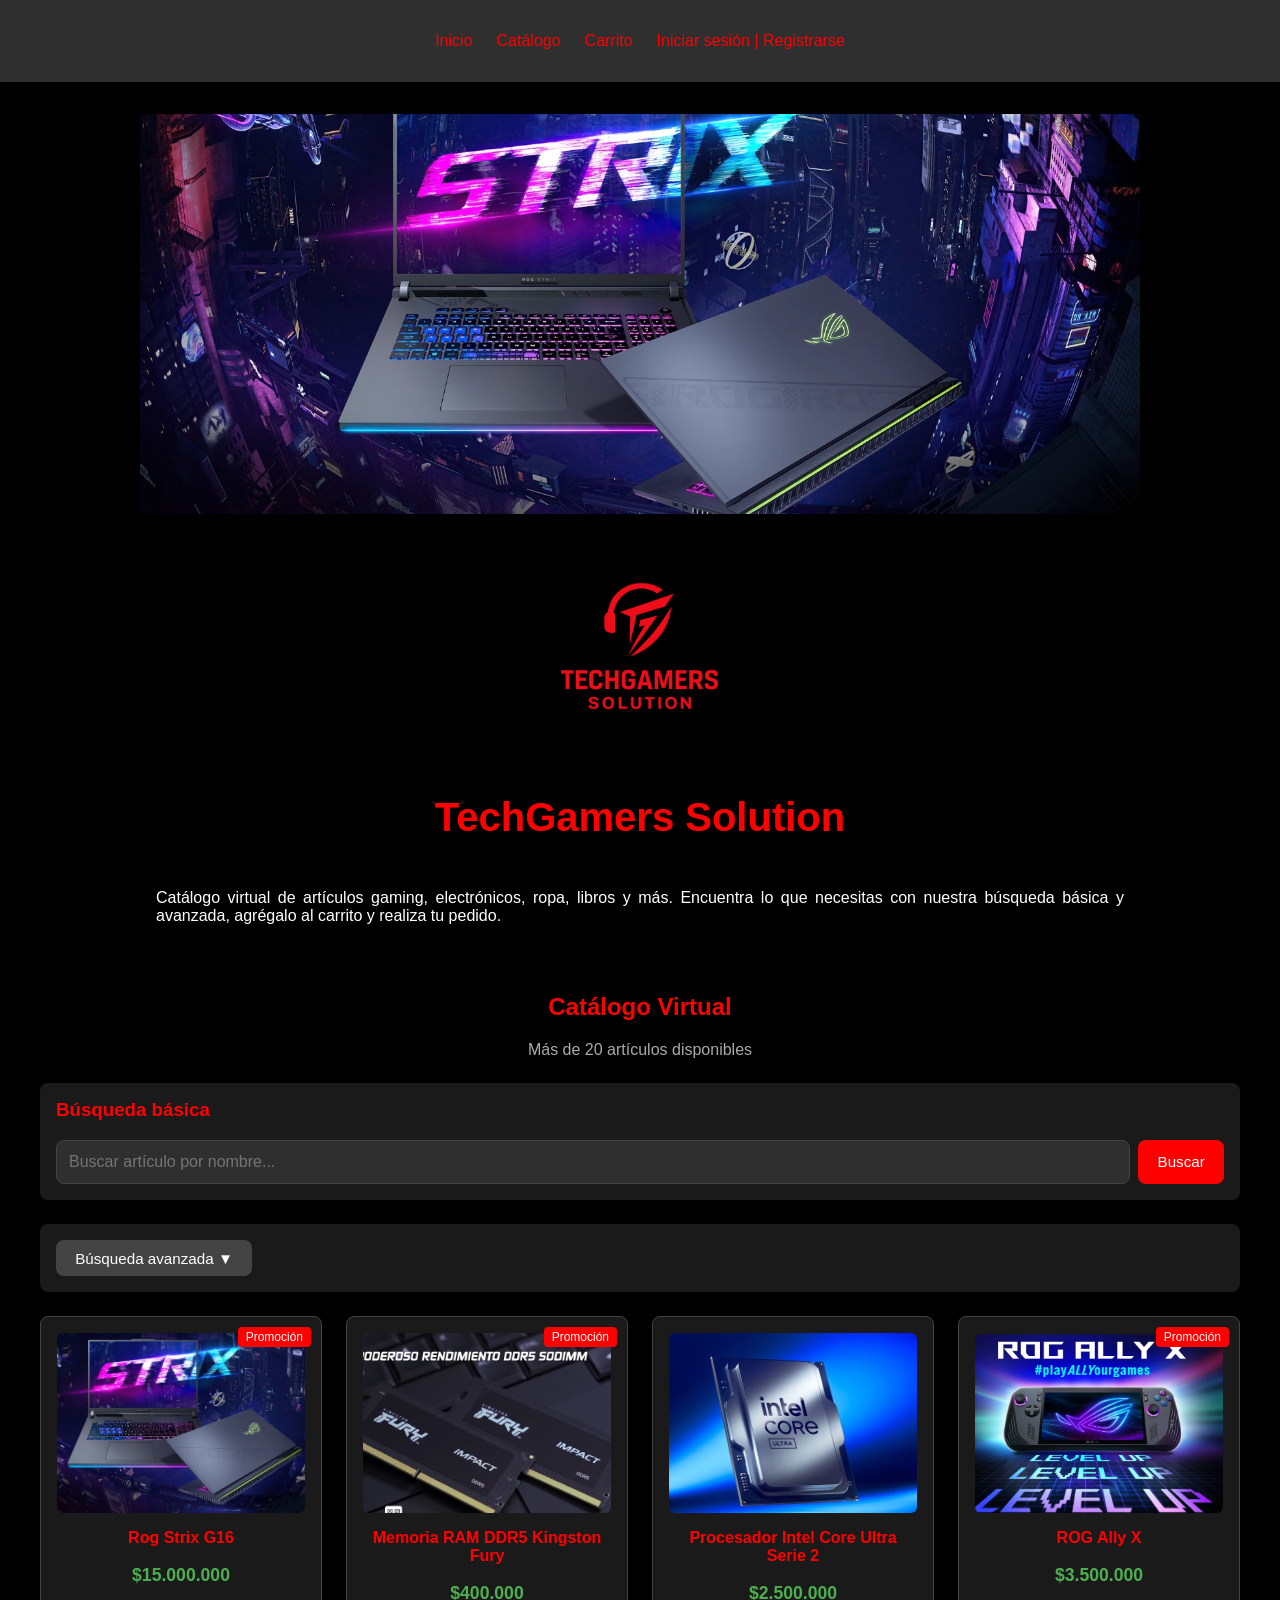
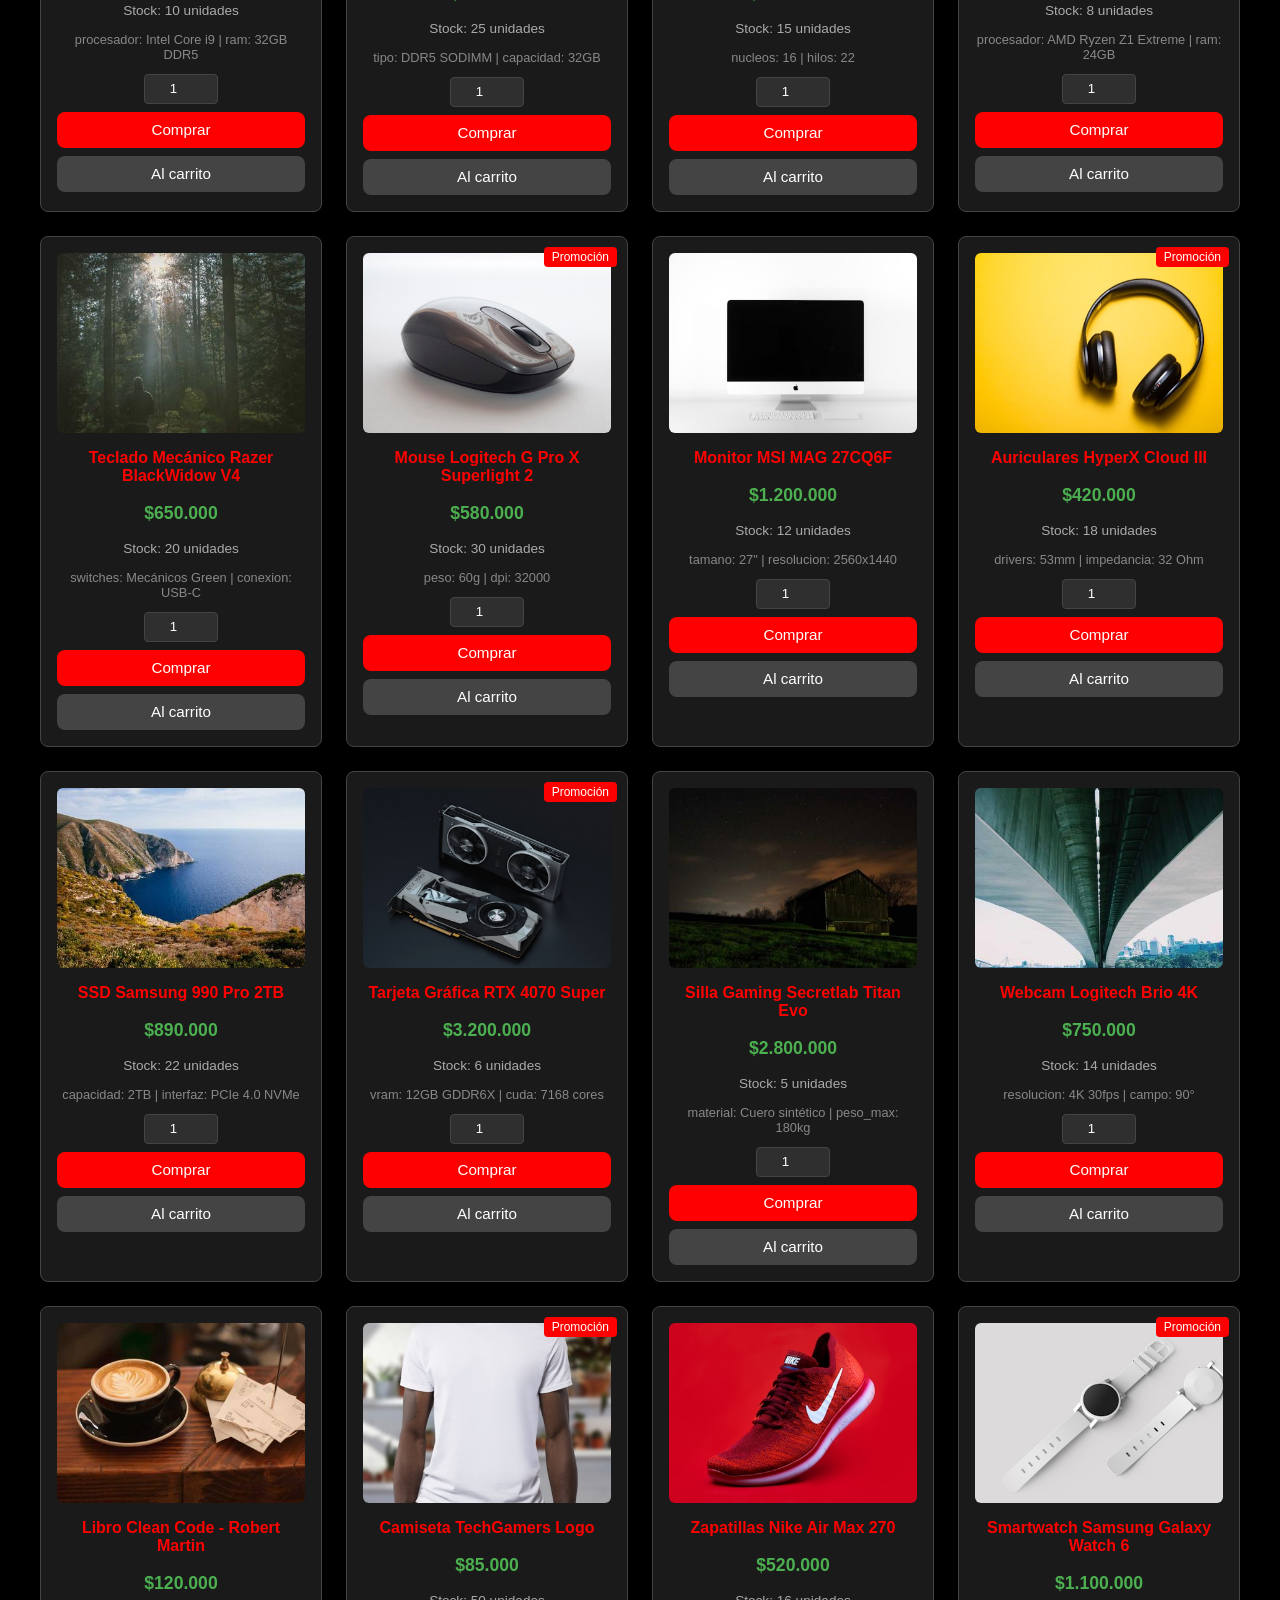
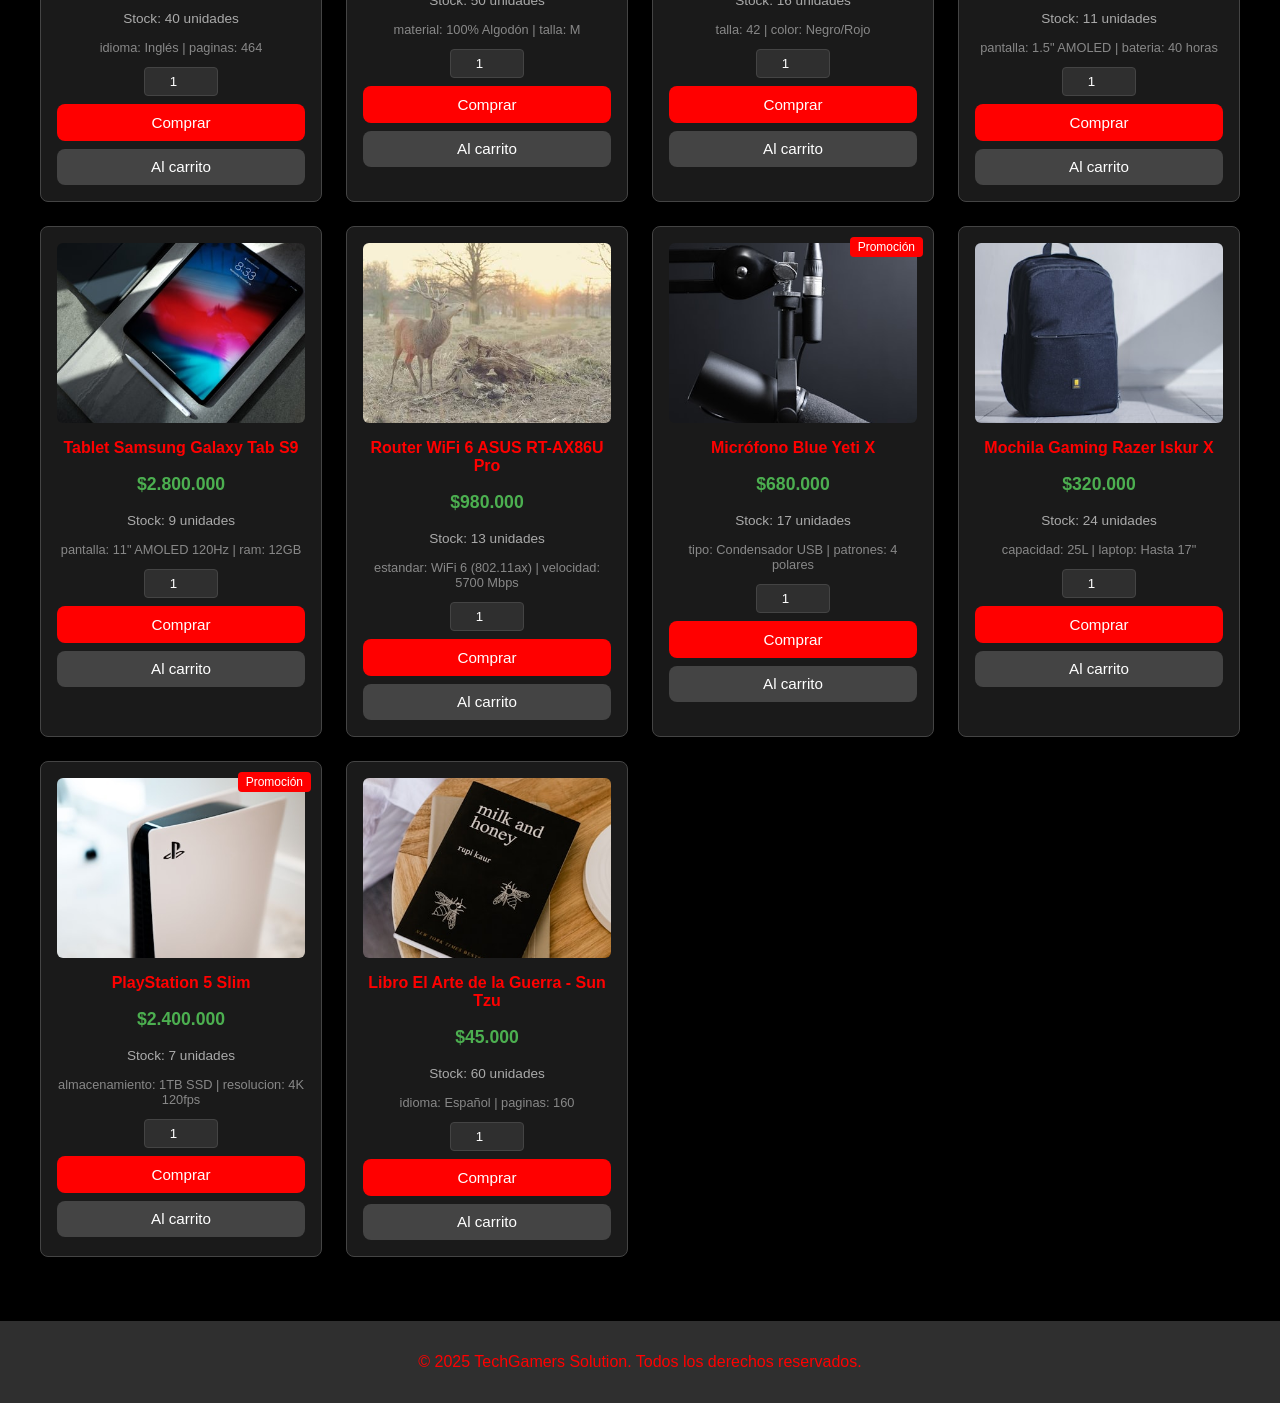
<file: index.html>
<!DOCTYPE html>
<html lang="es">
<head>
    <meta charset="UTF-8">
    <meta name="viewport" content="width=device-width, initial-scale=1.0">
    <title>TechGamers Solution - Catálogo Virtual</title>
    <link rel="stylesheet" href="styles/style.css">
</head>
<body>
    <header>
        <nav>
            <ul>
                <li><a href="#home">Inicio</a></li>
                <li><a href="#catalog">Catálogo</a></li>
                <li><a href="cart.html" class="cart-link">Carrito <span id="cart-badge" class="cart-badge">0</span></a></li>
                <li id="user-session"><a href="login.html">Iniciar sesión</a></li>
            </ul>
        </nav>
    </header>

    <main>
        <section id="home">
            <div class="slider">
                <img src="images/slider1.jpg" alt="Gaming Setup" class="active">
                <img src="images/msititan.jpeg" alt="Componentes MSI">
                <img src="images/razer.jpg" alt="Periféricos Razer">
            </div>
            <div class="home-content">
                <img src="images/logo.jpg" alt="Logo de la Empresa" class="company-logo">
                <h1 class="company-name">TechGamers Solution</h1>
                <p>Catálogo virtual de artículos gaming, electrónicos, ropa, libros y más. Encuentra lo que necesitas con nuestra búsqueda básica y avanzada, agrégalo al carrito y realiza tu pedido.</p>
            </div>
        </section>

        <section id="catalog">
            <h2>Catálogo Virtual</h2>
            <p class="catalog-count">Más de 20 artículos disponibles</p>

            <div class="search-section">
                <h3>Búsqueda básica</h3>
                <div class="search-bar">
                    <input type="text" id="search-basic" placeholder="Buscar artículo por nombre...">
                    <button id="search-btn" class="btn-primary">Buscar</button>
                </div>
            </div>

            <div class="search-section">
                <button id="advanced-toggle" class="btn-secondary">Búsqueda avanzada ▼</button>
                <div id="advanced-search-panel" class="advanced-panel">
                    <h3>Búsqueda avanzada por características</h3>
                    <div class="filters-grid">
                        <div class="filter-group">
                            <label for="filter-category">Categoría</label>
                            <select id="filter-category">
                                <option value="">Todas</option>
                            </select>
                        </div>
                        <div class="filter-group">
                            <label for="filter-brand">Marca</label>
                            <select id="filter-brand">
                                <option value="">Todas</option>
                            </select>
                        </div>
                        <div class="filter-group">
                            <label for="filter-promotion">Promoción</label>
                            <select id="filter-promotion">
                                <option value="">Todas</option>
                                <option value="true">En promoción</option>
                                <option value="false">Sin promoción</option>
                            </select>
                        </div>
                        <div class="filter-group">
                            <label for="filter-min-price">Precio mínimo</label>
                            <input type="number" id="filter-min-price" placeholder="Ej: 50000" min="0">
                        </div>
                        <div class="filter-group">
                            <label for="filter-max-price">Precio máximo</label>
                            <input type="number" id="filter-max-price" placeholder="Ej: 5000000" min="0">
                        </div>
                        <div class="filter-group">
                            <label for="filter-min-stock">Stock mínimo</label>
                            <input type="number" id="filter-min-stock" placeholder="Ej: 5" min="0">
                        </div>
                        <div class="filter-group">
                            <label for="filter-char-key">Característica</label>
                            <input type="text" id="filter-char-key" placeholder="Ej: ram, procesador">
                        </div>
                        <div class="filter-group">
                            <label for="filter-char-value">Valor</label>
                            <input type="text" id="filter-char-value" placeholder="Ej: 32GB">
                        </div>
                    </div>
                    <div class="filter-actions">
                        <button id="apply-advanced" class="btn-primary">Aplicar filtros</button>
                        <button id="clear-advanced" class="btn-secondary">Limpiar filtros</button>
                    </div>
                </div>
            </div>

            <div class="catalog-list" id="catalog-list"></div>
        </section>
    </main>

    <div id="product-modal" class="modal">
        <div class="modal-content">
            <button id="modal-close" class="modal-close">&times;</button>
            <img id="modal-image" alt="Producto">
            <h2 id="modal-name"></h2>
            <p id="modal-price" class="product-price"></p>
            <p id="modal-stock"></p>
            <p id="modal-category"></p>
            <p id="modal-promotion" class="promo-text"></p>
            <p id="modal-description" class="modal-description"></p>
            <h4>Características:</h4>
            <ul id="modal-characteristics"></ul>
        </div>
    </div>

    <footer>
        <p>&copy; 2025 TechGamers Solution. Todos los derechos reservados.</p>
    </footer>

    <script src="scripts/products.js"></script>
    <script src="scripts/auth.js"></script>
    <script src="scripts/cart.js"></script>
    <script src="scripts/catalog.js"></script>
</body>
</html>
</file>
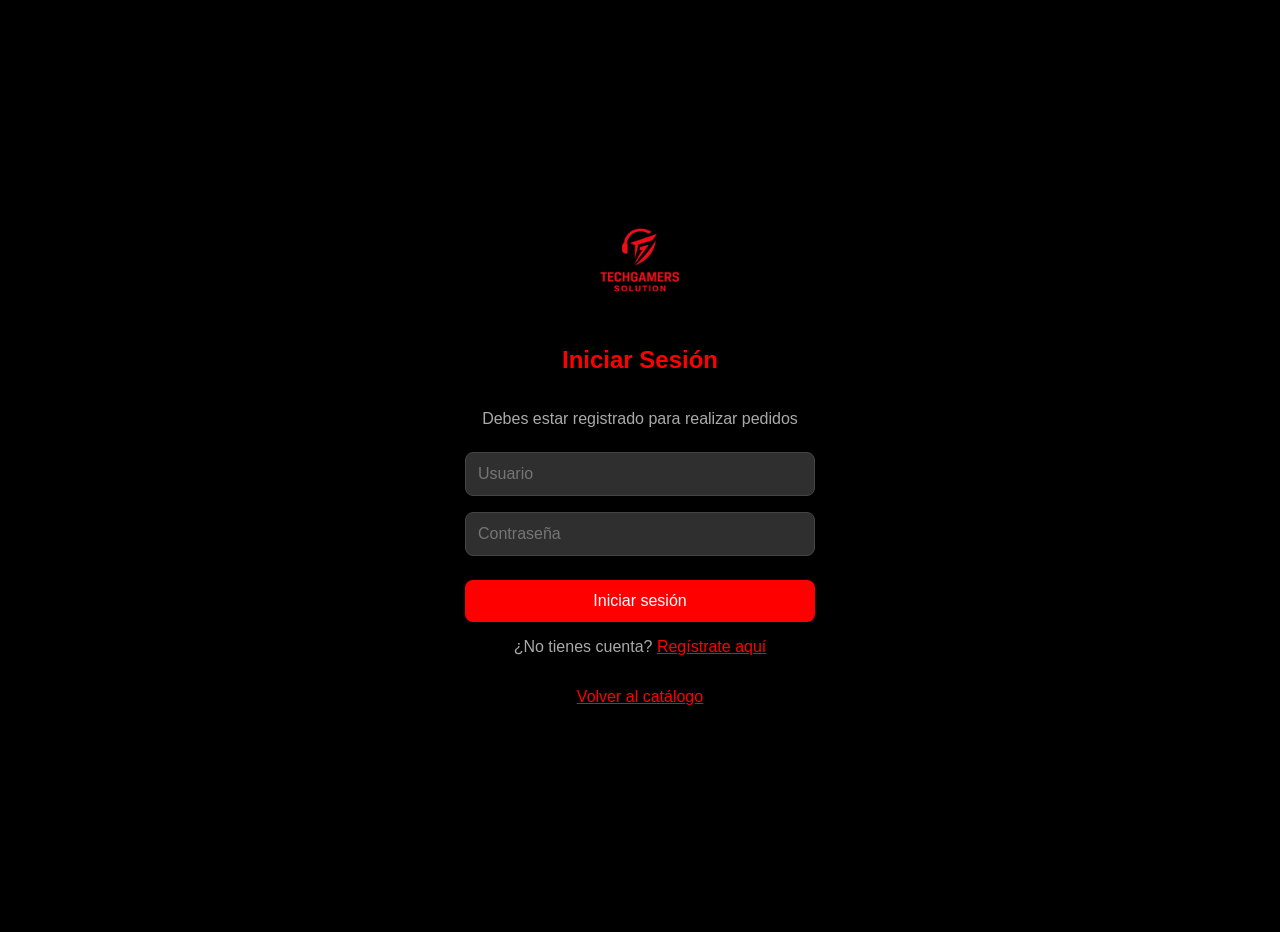
<file: admin.html>
<!DOCTYPE html>
<html lang="es">
<head>
    <meta charset="UTF-8">
    <meta name="viewport" content="width=device-width, initial-scale=1.0">
    <title>Panel de Administración</title>
    <link rel="stylesheet" href="styles/style.css">
</head>
<body>
    <div class="admin-container">
        <img src="images/logo.jpg" alt="Logo" class="admin-logo">
        <h2>Panel de Administración</h2>
        <button id="go-home-btn" class="admin-button">Ir al Catálogo</button>
        <form id="add-service-form">
            <input type="text" id="service-name" placeholder="Nombre del artículo" required>
            <input type="text" id="service-price" placeholder="Precio (Ej: 500000)" required>
            <input type="text" id="service-category" placeholder="Categoría" required>
            <input type="text" id="service-brand" placeholder="Marca" required>
            <input type="number" id="service-quantity" placeholder="Cantidad en stock" min="1" value="1" required>
            <input type="file" id="service-image" accept="image/*">
            <textarea id="service-description" placeholder="Descripción del artículo" required></textarea>
            <button type="submit" class="admin-button">Añadir Artículo</button>
        </form>
        <div id="services-list" class="admin-products-list"></div>
    </div>

    <script src="scripts/products.js"></script>
    <script src="scripts/auth.js"></script>
    <script src="scripts/admin.js"></script>
</body>
</html>
</file>
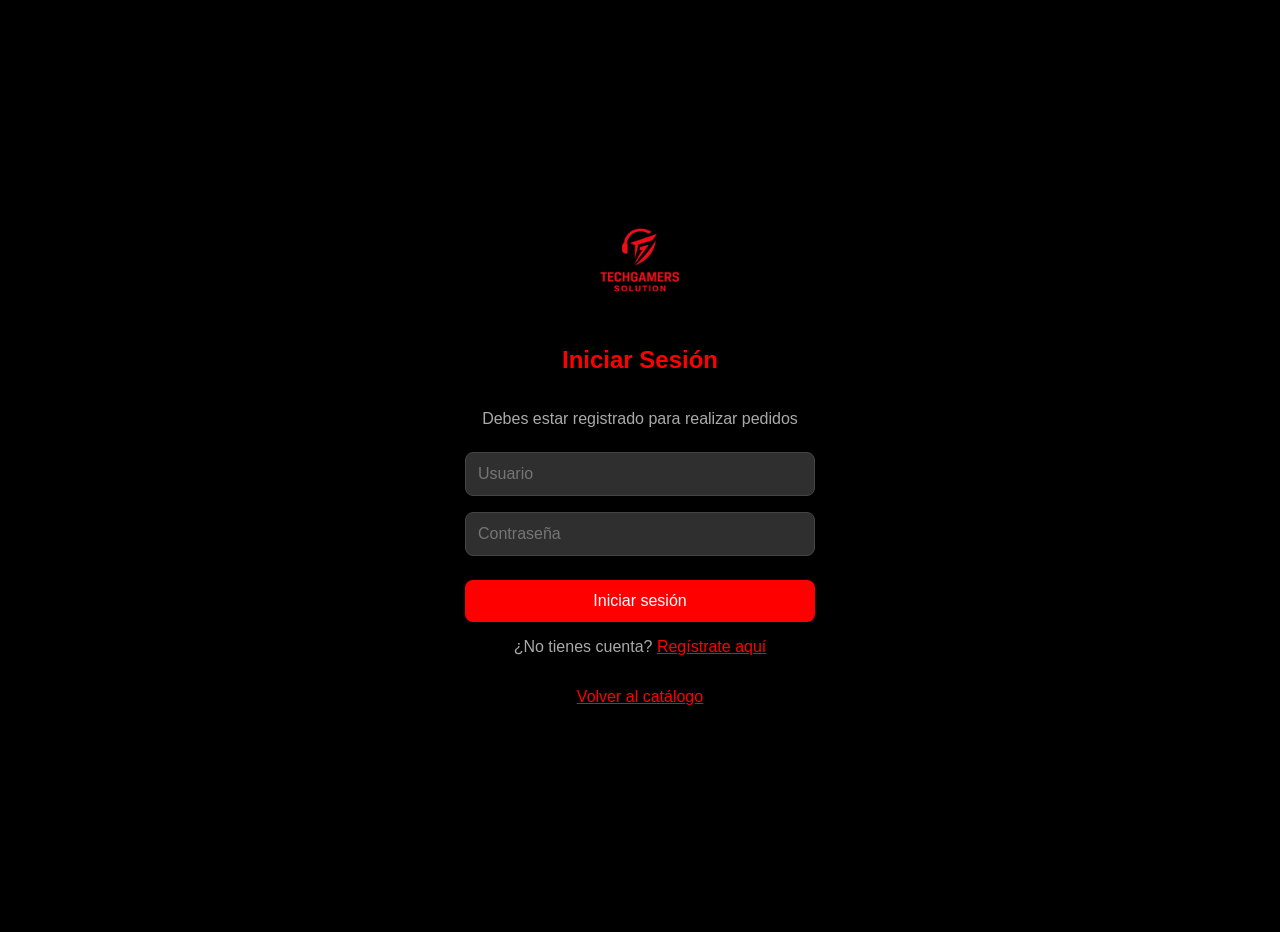
<file: cart.html>
<!DOCTYPE html>
<html lang="es">
<head>
    <meta charset="UTF-8">
    <meta name="viewport" content="width=device-width, initial-scale=1.0">
    <title>Carrito de Compras - TechGamers</title>
    <link rel="stylesheet" href="styles/style.css">
</head>
<body>
    <header>
        <nav>
            <ul>
                <li><a href="index.html">Inicio</a></li>
                <li><a href="index.html#catalog">Catálogo</a></li>
                <li><a href="cart.html" class="cart-link">Carrito <span id="cart-badge" class="cart-badge">0</span></a></li>
            </ul>
        </nav>
    </header>

    <main>
        <section class="cart-section">
            <h2>Carrito de Compras</h2>
            <p class="cart-summary">Artículos en el carrito: <strong id="cart-count">0</strong></p>
            <div id="cart-items" class="cart-items"></div>
            <div class="cart-footer">
                <p class="cart-total-label">Total a pagar: <strong id="cart-total">$0</strong></p>
                <div class="cart-actions">
                    <button id="checkout-btn" class="btn-primary">Realizar pedido</button>
                    <button id="clear-cart-btn" class="btn-secondary">Vaciar carrito</button>
                </div>
            </div>
        </section>
    </main>

    <footer>
        <p>&copy; 2025 TechGamers Solution. Todos los derechos reservados.</p>
    </footer>

    <script src="scripts/products.js"></script>
    <script src="scripts/auth.js"></script>
    <script src="scripts/cart.js"></script>
    <script src="scripts/cart-page.js"></script>
</body>
</html>
</file>
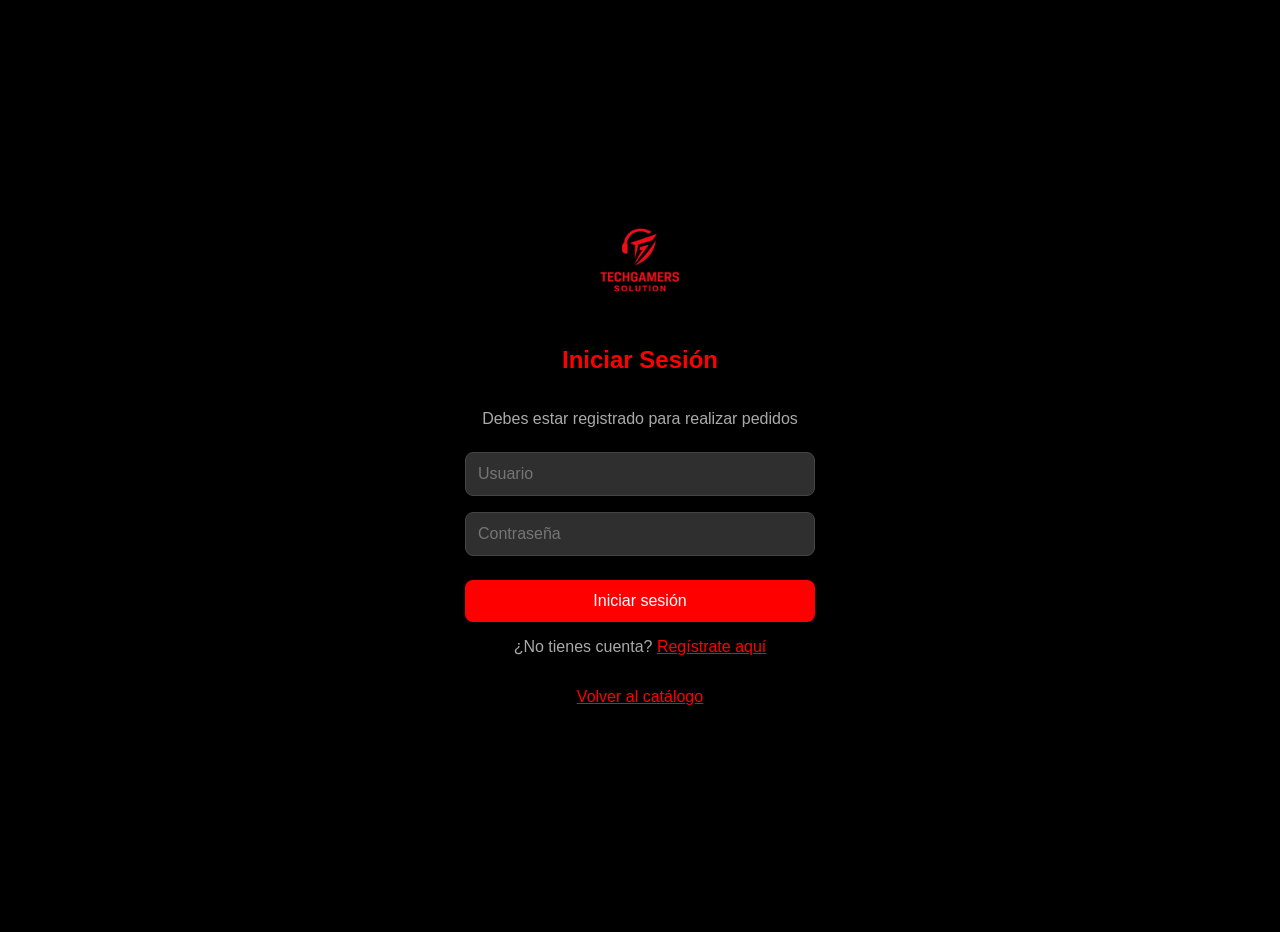
<file: login.html>
<!DOCTYPE html>
<html lang="es">
<head>
    <meta charset="UTF-8">
    <meta name="viewport" content="width=device-width, initial-scale=1.0">
    <title>Iniciar Sesión - TechGamers</title>
    <link rel="stylesheet" href="styles/style.css">
</head>
<body>
    <div class="login-container">
        <img src="images/logo.jpg" alt="Logo" class="login-logo">
        <h2>Iniciar Sesión</h2>
        <p class="login-info">Debes estar registrado para realizar pedidos</p>
        <form id="login-form">
            <input type="text" id="username" placeholder="Usuario" required>
            <input type="password" id="password" placeholder="Contraseña" required>
            <button type="submit" class="login-button">Iniciar sesión</button>
        </form>
        <p class="auth-link">¿No tienes cuenta? <a href="register.html">Regístrate aquí</a></p>
        <p class="auth-link"><a href="index.html">Volver al catálogo</a></p>
    </div>

    <script src="scripts/auth.js"></script>
    <script src="scripts/login.js"></script>
</body>
</html>
</file>
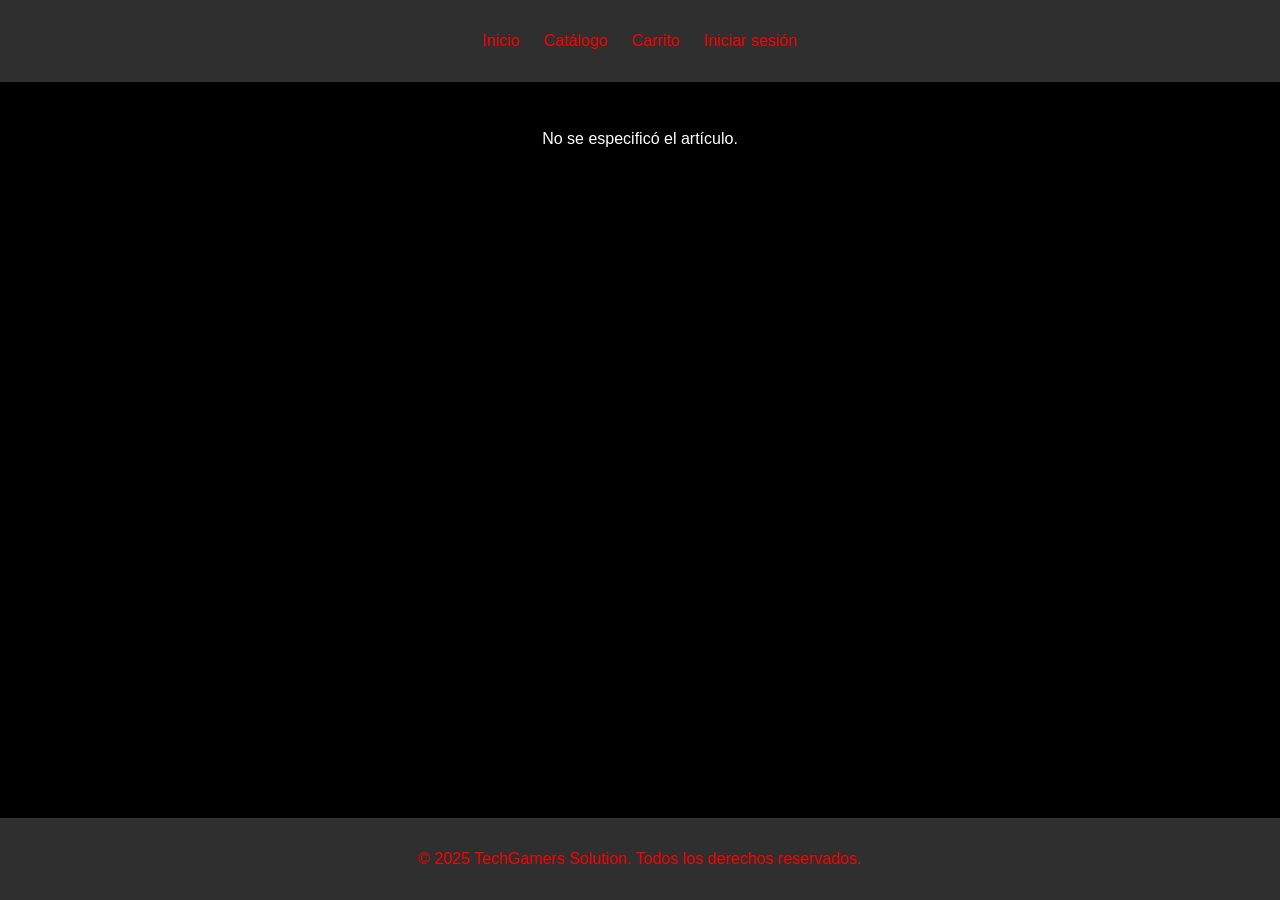
<file: product-detail.html>
<!DOCTYPE html>
<html lang="es">
<head>
    <meta charset="UTF-8">
    <meta name="viewport" content="width=device-width, initial-scale=1.0">
    <title>Detalle del Artículo - TechGamers</title>
    <link rel="stylesheet" href="styles/style.css">
</head>
<body>
    <header>
        <nav>
            <ul>
                <li><a href="index.html">Inicio</a></li>
                <li><a href="index.html#catalog">Catálogo</a></li>
                <li><a href="cart.html" class="cart-link">Carrito <span id="cart-badge" class="cart-badge">0</span></a></li>
                <li><a href="login.html">Iniciar sesión</a></li>
            </ul>
        </nav>
    </header>

    <main>
        <section id="product-detail">
            <div class="product-detail-container">
                <img id="product-image" alt="Artículo" title="Clic para ampliar descripción">
                <div class="product-detail-info">
                    <h2 id="product-name"></h2>
                    <p id="product-price" class="product-price"></p>
                    <p id="product-category"></p>
                    <p id="product-quantity"></p>
                    <p id="product-promotion" class="promo-text"></p>
                    <p id="product-description" class="product-description"></p>
                    <h4>Características:</h4>
                    <ul id="product-characteristics"></ul>
                    <div class="purchase-section">
                        <label for="purchase-qty">Cantidad:</label>
                        <input type="number" id="purchase-qty" min="1" value="1">
                        <button id="btn-add-cart" class="btn-primary">Agregar al carrito</button>
                        <button id="btn-buy-now" class="btn-secondary">Comprar ahora</button>
                    </div>
                </div>
            </div>
        </section>
    </main>

    <footer>
        <p>&copy; 2025 TechGamers Solution. Todos los derechos reservados.</p>
    </footer>

    <script src="scripts/products.js"></script>
    <script src="scripts/auth.js"></script>
    <script src="scripts/cart.js"></script>
    <script src="scripts/product-detail.js"></script>
</body>
</html>
</file>
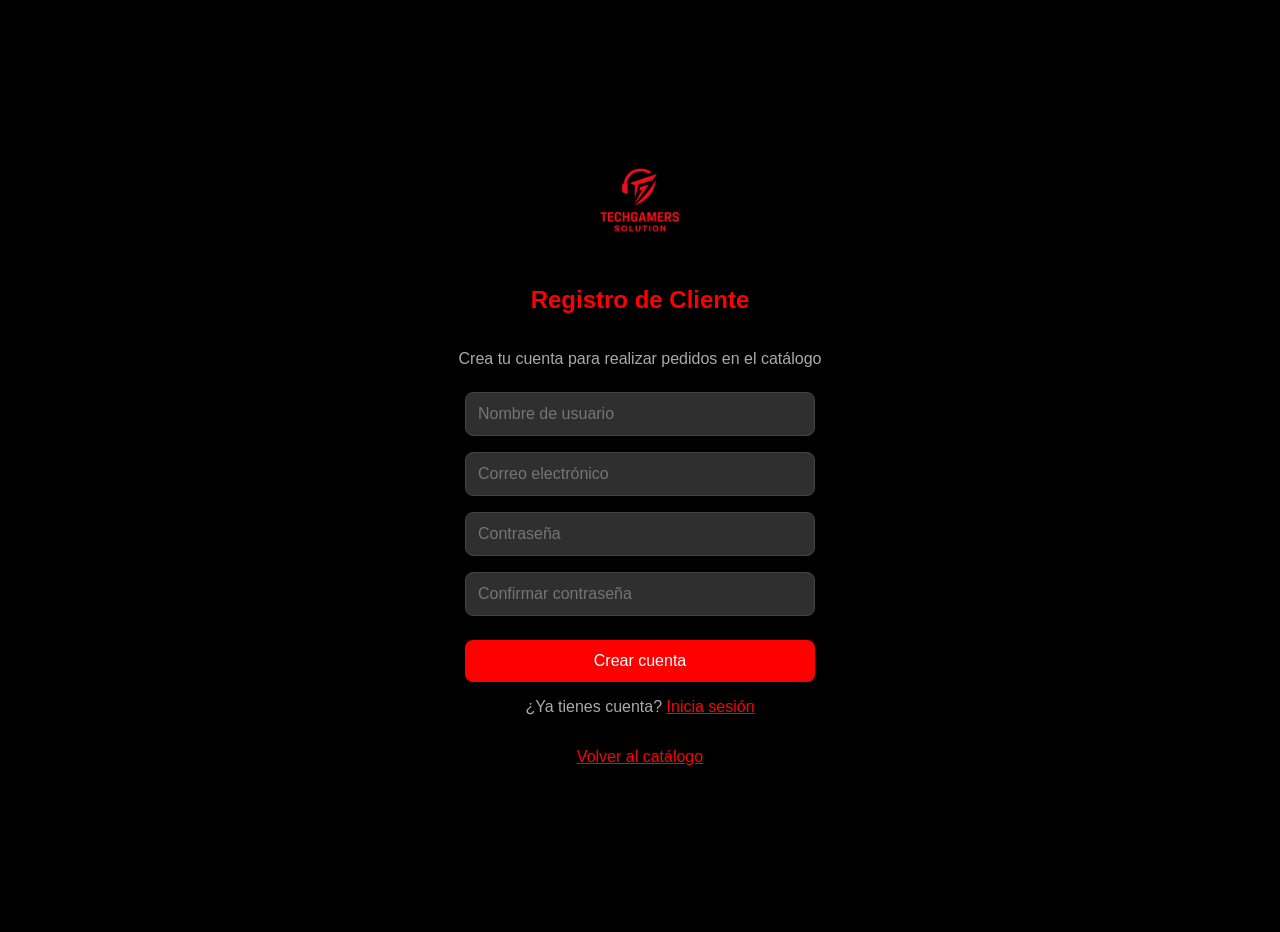
<file: register.html>
<!DOCTYPE html>
<html lang="es">
<head>
    <meta charset="UTF-8">
    <meta name="viewport" content="width=device-width, initial-scale=1.0">
    <title>Registro de Cliente - TechGamers</title>
    <link rel="stylesheet" href="styles/style.css">
</head>
<body>
    <div class="login-container">
        <img src="images/logo.jpg" alt="Logo" class="login-logo">
        <h2>Registro de Cliente</h2>
        <p class="login-info">Crea tu cuenta para realizar pedidos en el catálogo</p>
        <form id="register-form">
            <input type="text" id="reg-username" placeholder="Nombre de usuario" required>
            <input type="email" id="reg-email" placeholder="Correo electrónico" required>
            <input type="password" id="reg-password" placeholder="Contraseña" required>
            <input type="password" id="reg-confirm" placeholder="Confirmar contraseña" required>
            <button type="submit" class="login-button">Crear cuenta</button>
        </form>
        <p class="auth-link">¿Ya tienes cuenta? <a href="login.html">Inicia sesión</a></p>
        <p class="auth-link"><a href="index.html">Volver al catálogo</a></p>
    </div>

    <script src="scripts/auth.js"></script>
    <script src="scripts/login.js"></script>
</body>
</html>
</file>
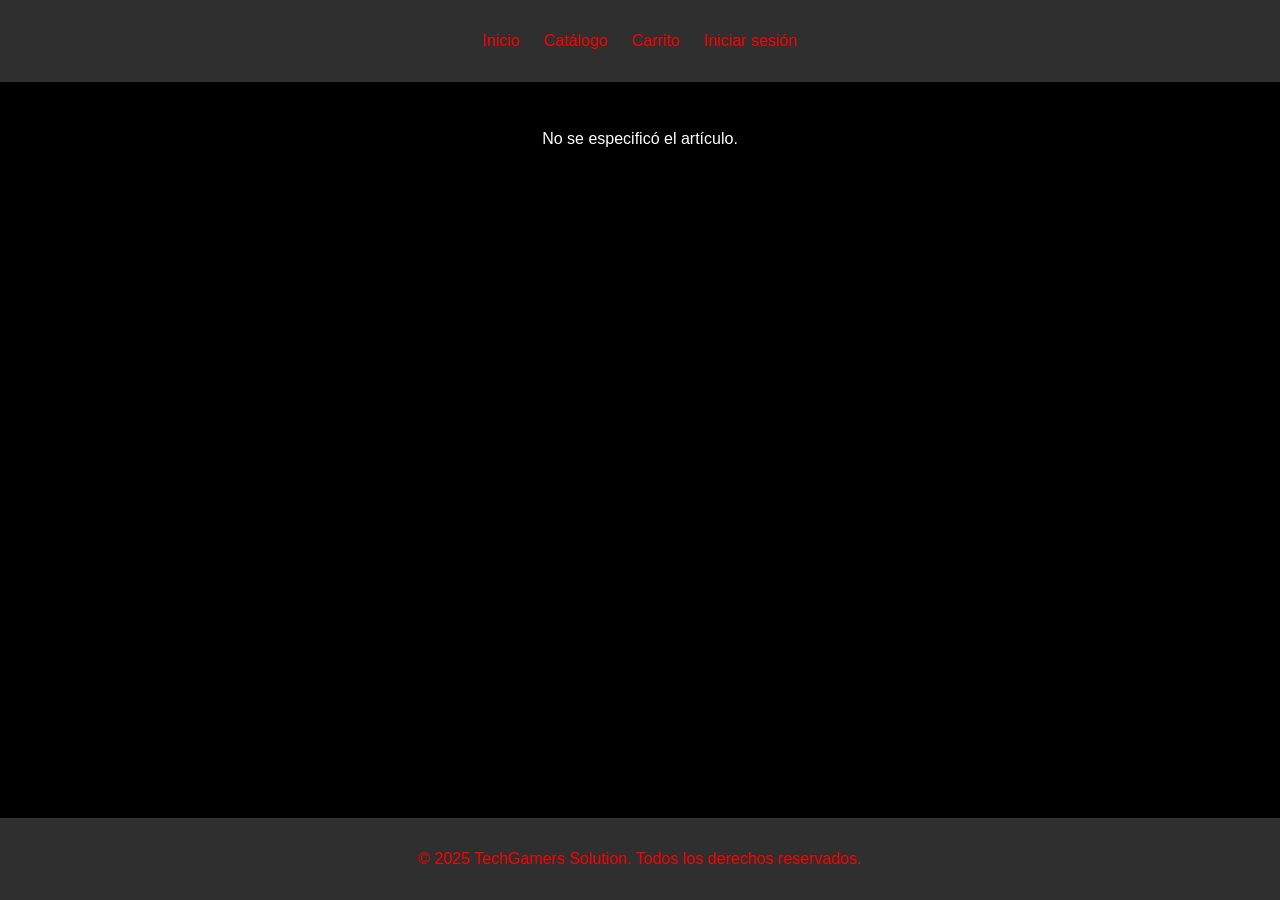
<file: service-detail.html>
<!DOCTYPE html>
<html lang="es">
<head>
    <meta charset="UTF-8">
    <meta http-equiv="refresh" content="0;url=product-detail.html">
    <script>window.location.replace('product-detail.html' + window.location.search);</script>
    <title>Redirigiendo...</title>
</head>
<body><p>Redirigiendo al detalle del artículo...</p></body>
</html>
</file>
<file: styles/style.css>
body, html {
    height: 100%;
    margin: 0;
    font-family: 'Segoe UI', Tahoma, Geneva, Verdana, sans-serif;
    display: flex;
    flex-direction: column;
    background-color: #000000;
    color: white;
}

header, footer {
    background-color: #2F2F2F;
    color: #FF0000;
    text-align: center;
    padding: 1rem 0;
}

nav ul {
    list-style: none;
    padding: 0;
    display: flex;
    justify-content: center;
    flex-wrap: wrap;
    gap: 0.5rem;
}

nav ul li {
    margin: 0 0.5rem;
}

nav ul li a {
    color: #FF0000;
    text-decoration: none;
}

nav ul li a:hover {
    text-decoration: underline;
}

.cart-link {
    position: relative;
}

.cart-badge {
    display: none;
    background: #FF0000;
    color: white;
    border-radius: 50%;
    width: 20px;
    height: 20px;
    font-size: 0.75rem;
    align-items: center;
    justify-content: center;
    margin-left: 4px;
}

.user-greeting {
    color: white;
    margin-right: 0.5rem;
}

.slider {
    width: 100%;
    height: 400px;
    overflow: hidden;
    position: relative;
}

.slider img {
    width: 100%;
    height: 100%;
    object-fit: cover;
    position: absolute;
    top: 0;
    left: 0;
    opacity: 0;
    transition: opacity 1s;
}

.slider img.active {
    opacity: 1;
}

main {
    flex: 1;
    display: flex;
    flex-direction: column;
    align-items: center;
    padding: 2rem 1rem;
    width: 100%;
    box-sizing: border-box;
}

#home {
    text-align: center;
    width: 100%;
    max-width: 1000px;
}

.home-content {
    margin-top: 2rem;
    text-align: justify;
    display: flex;
    flex-direction: column;
    align-items: center;
    padding: 0 1rem;
}

.company-logo {
    max-width: 200px;
    height: auto;
    margin-bottom: 1rem;
    border-radius: 8px;
}

.company-name {
    font-weight: bold;
    color: #FF0000;
    font-size: 2.5rem;
    text-shadow: 2px 2px 4px #000000;
}

#catalog {
    padding: 2rem 0;
    width: 100%;
    max-width: 1200px;
}

#catalog h2 {
    text-align: center;
    color: #FF0000;
}

.catalog-count {
    text-align: center;
    color: #aaa;
    margin-bottom: 1.5rem;
}

.search-section {
    margin-bottom: 1.5rem;
    padding: 1rem;
    background: #1a1a1a;
    border-radius: 8px;
}

.search-section h3 {
    color: #FF0000;
    margin-top: 0;
}

.search-bar {
    display: flex;
    gap: 0.5rem;
    flex-wrap: wrap;
}

.search-bar input {
    flex: 1;
    min-width: 200px;
    padding: 0.75rem;
    border: 1px solid #444;
    border-radius: 8px;
    background: #2F2F2F;
    color: white;
    font-size: 1rem;
}

.advanced-panel {
    max-height: 0;
    overflow: hidden;
    transition: max-height 0.4s ease, padding 0.3s ease;
    padding: 0 1rem;
}

.advanced-panel.open {
    max-height: 600px;
    padding: 1rem;
    margin-top: 1rem;
    border-top: 1px solid #444;
}

.filters-grid {
    display: grid;
    grid-template-columns: repeat(auto-fill, minmax(200px, 1fr));
    gap: 1rem;
    margin-bottom: 1rem;
}

.filter-group label {
    display: block;
    margin-bottom: 0.25rem;
    color: #ccc;
    font-size: 0.9rem;
}

.filter-group select,
.filter-group input {
    width: 100%;
    padding: 0.5rem;
    border: 1px solid #444;
    border-radius: 6px;
    background: #2F2F2F;
    color: white;
    box-sizing: border-box;
}

.filter-actions {
    display: flex;
    gap: 0.5rem;
    flex-wrap: wrap;
}

.btn-primary, .btn-secondary, .btn-buy, .btn-add-cart {
    padding: 0.6rem 1.2rem;
    border: none;
    border-radius: 8px;
    cursor: pointer;
    font-size: 0.95rem;
    transition: opacity 0.2s;
}

.btn-primary, .btn-buy {
    background-color: #FF0000;
    color: white;
}

.btn-secondary, .btn-add-cart {
    background-color: #444;
    color: white;
}

.btn-primary:hover, .btn-secondary:hover, .btn-buy:hover, .btn-add-cart:hover {
    opacity: 0.85;
}

.catalog-list {
    display: grid;
    grid-template-columns: repeat(auto-fill, minmax(260px, 1fr));
    gap: 1.5rem;
    width: 100%;
}

.product-card {
    border: 1px solid #444;
    padding: 1rem;
    border-radius: 8px;
    background: #1a1a1a;
    text-align: center;
    position: relative;
    transition: transform 0.2s, box-shadow 0.2s;
}

.product-card:hover {
    transform: translateY(-4px);
    box-shadow: 0 4px 12px rgba(255, 0, 0, 0.2);
}

.product-card img, .product-image {
    width: 100%;
    height: 180px;
    object-fit: cover;
    border-radius: 6px;
    cursor: pointer;
}

.product-card h3 {
    color: #FF0000;
    font-size: 1rem;
    margin: 0.75rem 0 0.25rem;
}

.product-price {
    color: #4CAF50;
    font-weight: bold;
    font-size: 1.1rem;
}

.product-stock {
    color: #aaa;
    font-size: 0.85rem;
}

.product-chars {
    color: #888;
    font-size: 0.8rem;
    margin: 0.5rem 0;
}

.promo-badge {
    position: absolute;
    top: 10px;
    right: 10px;
    background: #FF0000;
    color: white;
    padding: 0.2rem 0.5rem;
    border-radius: 4px;
    font-size: 0.75rem;
}

.promo-text {
    color: #FF6600;
    font-weight: bold;
}

.product-actions {
    display: flex;
    flex-direction: column;
    gap: 0.5rem;
    margin-top: 0.75rem;
}

.qty-input {
    width: 60px;
    padding: 0.4rem;
    border: 1px solid #444;
    border-radius: 4px;
    background: #2F2F2F;
    color: white;
    text-align: center;
    margin: 0 auto;
}

.no-results {
    grid-column: 1 / -1;
    text-align: center;
    color: #aaa;
    padding: 2rem;
}

.modal {
    display: none;
    position: fixed;
    top: 0;
    left: 0;
    width: 100%;
    height: 100%;
    background: rgba(0, 0, 0, 0.85);
    z-index: 1000;
    justify-content: center;
    align-items: center;
    padding: 1rem;
    box-sizing: border-box;
}

.modal.active {
    display: flex;
}

.modal-content {
    background: #1a1a1a;
    border: 1px solid #444;
    border-radius: 12px;
    padding: 2rem;
    max-width: 600px;
    width: 100%;
    max-height: 90vh;
    overflow-y: auto;
    position: relative;
}

.modal-close {
    position: absolute;
    top: 10px;
    right: 15px;
    background: none;
    border: none;
    color: #FF0000;
    font-size: 2rem;
    cursor: pointer;
}

.modal-content img {
    width: 100%;
    max-height: 250px;
    object-fit: cover;
    border-radius: 8px;
}

.modal-description {
    line-height: 1.6;
    color: #ddd;
}

#modal-characteristics, #product-characteristics {
    text-align: left;
    color: #ccc;
}

.login-container {
    display: flex;
    flex-direction: column;
    align-items: center;
    justify-content: center;
    min-height: 100vh;
    text-align: center;
    padding: 1rem;
}

.login-container h2 {
    color: #FF0000;
}

.login-info {
    color: #aaa;
    margin-bottom: 1rem;
}

.login-logo {
    max-width: 100px;
    border-radius: 8px;
    margin-bottom: 1rem;
}

.login-container form {
    display: flex;
    flex-direction: column;
    width: 100%;
    max-width: 350px;
}

.login-container input {
    margin: 0.5rem 0;
    padding: 0.75rem;
    font-size: 1rem;
    border: 1px solid #444;
    border-radius: 8px;
    background-color: #2F2F2F;
    color: white;
}

.login-button, .admin-button {
    padding: 0.75rem 1rem;
    border: none;
    border-radius: 8px;
    background-color: #FF0000;
    color: white;
    font-size: 1rem;
    margin-top: 1rem;
    cursor: pointer;
}

.auth-link {
    margin-top: 1rem;
    color: #aaa;
}

.auth-link a {
    color: #FF0000;
}

.admin-container {
    display: flex;
    flex-direction: column;
    align-items: center;
    min-height: 100vh;
    padding: 2rem 1rem;
}

.admin-container h2 {
    color: #FF0000;
}

.admin-container form {
    display: flex;
    flex-direction: column;
    width: 100%;
    max-width: 400px;
    margin-bottom: 2rem;
}

.admin-container input, .admin-container textarea, .admin-container select {
    margin: 0.5rem 0;
    padding: 0.75rem;
    border: 1px solid #444;
    border-radius: 8px;
    background: #2F2F2F;
    color: white;
}

.admin-products-list {
    display: grid;
    grid-template-columns: repeat(auto-fill, minmax(200px, 1fr));
    gap: 1rem;
    width: 100%;
    max-width: 900px;
}

.admin-card {
    padding: 0.75rem;
}

.cart-section {
    width: 100%;
    max-width: 900px;
}

.cart-section h2 {
    color: #FF0000;
    text-align: center;
}

.cart-summary {
    text-align: center;
    color: #aaa;
}

.cart-items {
    margin: 1.5rem 0;
}

.cart-item {
    display: flex;
    gap: 1rem;
    align-items: center;
    padding: 1rem;
    border: 1px solid #444;
    border-radius: 8px;
    background: #1a1a1a;
    margin-bottom: 1rem;
    flex-wrap: wrap;
}

.cart-item img {
    width: 80px;
    height: 80px;
    object-fit: cover;
    border-radius: 6px;
}

.cart-item-info {
    flex: 1;
    min-width: 150px;
}

.cart-item-info h3 {
    color: #FF0000;
    margin: 0 0 0.25rem;
    font-size: 1rem;
}

.cart-subtotal {
    color: #4CAF50;
    font-weight: bold;
}

.cart-item-controls {
    display: flex;
    flex-direction: column;
    gap: 0.5rem;
    align-items: flex-end;
}

.cart-qty {
    width: 60px;
    padding: 0.4rem;
    border: 1px solid #444;
    border-radius: 4px;
    background: #2F2F2F;
    color: white;
}

.btn-remove {
    background: #660000;
    color: white;
    border: none;
    padding: 0.4rem 0.8rem;
    border-radius: 4px;
    cursor: pointer;
}

.cart-footer {
    text-align: center;
    padding: 1.5rem;
    border-top: 2px solid #444;
}

.cart-total-label {
    font-size: 1.5rem;
    color: #4CAF50;
}

.cart-actions {
    display: flex;
    gap: 1rem;
    justify-content: center;
    margin-top: 1rem;
    flex-wrap: wrap;
}

.empty-cart {
    text-align: center;
    color: #aaa;
    padding: 2rem;
}

.empty-cart a {
    color: #FF0000;
}

.product-detail-container {
    display: flex;
    gap: 2rem;
    max-width: 900px;
    flex-wrap: wrap;
    justify-content: center;
}

#product-image {
    max-width: 400px;
    width: 100%;
    border-radius: 8px;
    cursor: pointer;
    transition: transform 0.3s;
}

#product-image:hover {
    transform: scale(1.02);
}

.product-detail-info {
    flex: 1;
    min-width: 280px;
}

.product-description {
    max-height: 80px;
    overflow: hidden;
    transition: max-height 0.4s ease;
    line-height: 1.6;
    color: #ddd;
}

.product-description.expanded {
    max-height: 500px;
}

.purchase-section {
    margin-top: 1.5rem;
    display: flex;
    flex-wrap: wrap;
    gap: 0.75rem;
    align-items: center;
}

.purchase-section input[type="number"] {
    width: 70px;
    padding: 0.5rem;
    border: 1px solid #444;
    border-radius: 4px;
    background: #2F2F2F;
    color: white;
}

footer {
    width: 100%;
}

@media (max-width: 600px) {
    .company-name {
        font-size: 1.8rem;
    }

    .cart-item {
        flex-direction: column;
        text-align: center;
    }

    .cart-item-controls {
        align-items: center;
    }
}
</file>
